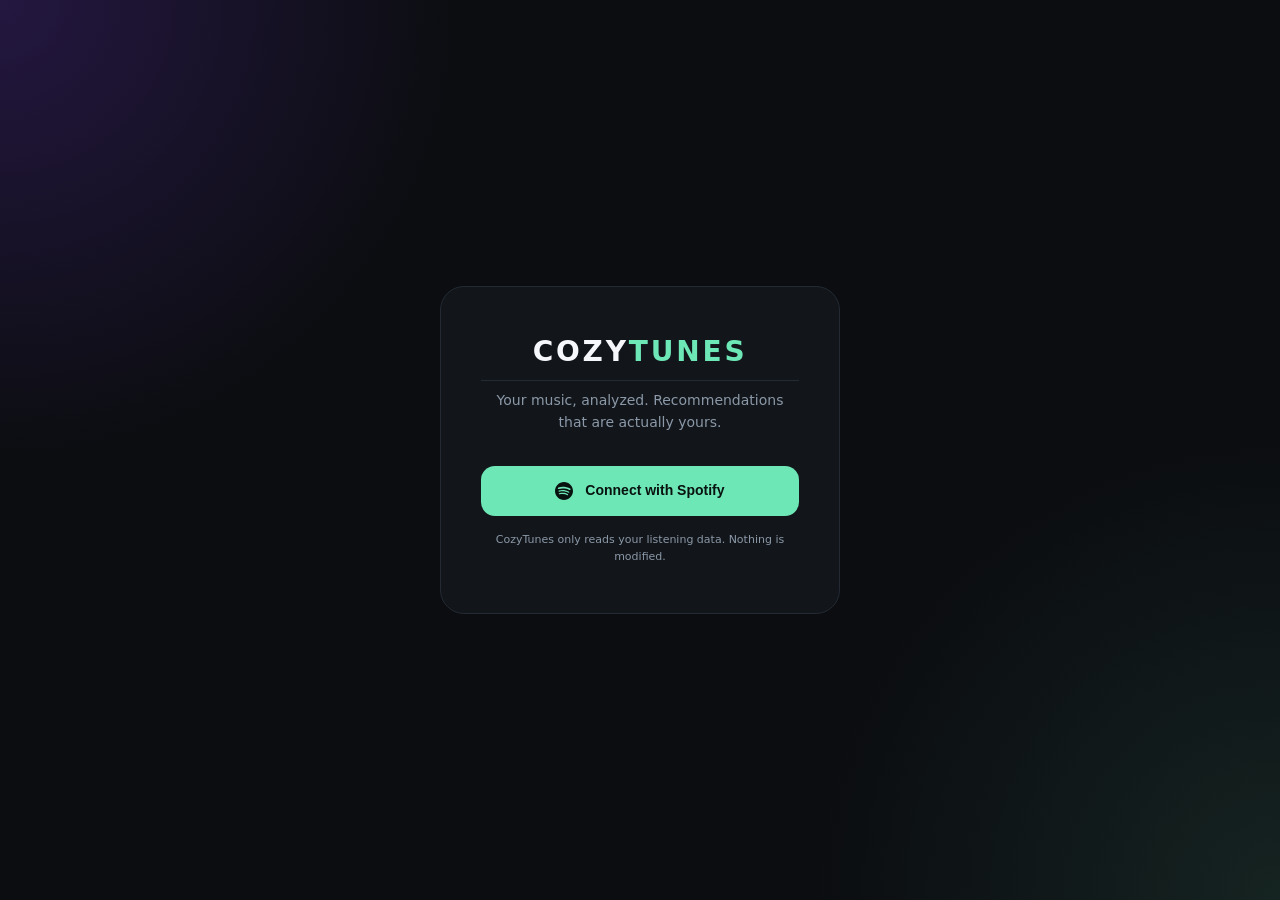
<file: index.html>
<!DOCTYPE html>
<html lang="en">
<head>
<meta charset="UTF-8" />
<meta name="viewport" content="width=device-width, initial-scale=1.0" />
<title>CozyTunes</title>
<link rel="stylesheet" href="css/styles.css" />
</head>
<body>

<!-- Login Screen -->
<div id="loginScreen">
  <div class="login-card">
    <div class="brand" style="font-size:28px;margin-bottom:8px">COZY<span>TUNES</span></div>
    <p class="login-sub">Your music, analyzed. Recommendations that are actually yours.</p>
    <button class="btn primary login-btn" onclick="doLogin()">
      <svg width="18" height="18" viewBox="0 0 24 24" fill="currentColor" style="vertical-align:middle;margin-right:8px"><path d="M12 0C5.4 0 0 5.4 0 12s5.4 12 12 12 12-5.4 12-12S18.66 0 12 0zm5.521 17.34c-.24.359-.66.48-1.021.24-2.82-1.74-6.36-2.101-10.561-1.141-.418.122-.779-.179-.899-.539-.12-.421.18-.78.54-.9 4.56-1.021 8.52-.6 11.64 1.32.42.18.479.659.301 1.02zm1.44-3.3c-.301.42-.841.6-1.262.3-3.239-1.98-8.159-2.58-11.939-1.38-.479.12-1.02-.12-1.14-.6-.12-.48.12-1.021.6-1.141C9.6 9.9 15 10.561 18.72 12.84c.361.181.54.78.241 1.2zm.12-3.36C15.24 8.4 8.82 8.16 5.16 9.301c-.6.179-1.2-.181-1.38-.721-.18-.601.18-1.2.72-1.381 4.26-1.26 11.28-1.02 15.721 1.621.539.3.719 1.02.419 1.56-.299.421-1.02.599-1.559.3z"/></svg>
      Connect with Spotify
    </button>
    <div id="errorMsg" style="display:none;margin-top:12px;font-size:12px;color:var(--danger)"></div>
    <p class="login-note">CozyTunes only reads your listening data. Nothing is modified.</p>
  </div>
</div>

<!-- App Shell -->
<div id="appShell" class="app" style="display:none">
  <div id="loadingBar" class="loading-bar" style="display:none"></div>

  <aside class="sidebar">
    <div class="brand">COZY<span>TUNES</span></div>
    <div class="persona panel" id="personaBox">
      <div class="smallcap">Listener Persona</div>
      <h4 id="personaTitle">Loading...</h4>
      <p id="personaDesc">Connecting to Spotify...</p>
    </div>
    <div>
      <div class="smallcap">Views</div>
      <nav class="nav">
        <a class="active" data-view="home"   onclick="switchView('home')">Home</a>
        <a data-view="scene"  onclick="switchView('scene')">Scene Explorer</a>
        <a data-view="drift"  onclick="switchView('drift')">Taste Drift</a>
        <a data-view="insight" onclick="switchView('insight')">Insight Lab</a>
      </nav>
    </div>
    <div class="profile">
      <div class="avatar">
        <img id="avatarImg" style="display:none;width:36px;height:36px;border-radius:50%;object-fit:cover" />
        <span id="avatarInitial">?</span>
      </div>
      <div>
        <div id="userName" style="font-size:13px;font-weight:700">Loading...</div>
        <div style="font-size:11px;color:#1DB954;margin-top:2px">Spotify connected</div>
      </div>
      <button onclick="doLogout()" style="margin-left:auto;background:none;border:none;color:var(--muted);font-size:11px;cursor:pointer">logout</button>
    </div>
  </aside>

  <main class="main" id="mainContent">
    <!-- injected by switchView() -->
  </main>

  <aside class="right">
    <div class="rail-title">Recommended for you</div>
    <div class="gem" id="gemsBanner">Hidden Gems mode is on — showing only lower-play-count picks.</div>
    <div id="recList"></div>
  </aside>
</div>

<!-- Home toggle row sits outside main so it persists across view switches -->
<div class="toggle-row" id="globalToggleRow" style="display:none;position:fixed;bottom:0;left:250px;right:350px;padding:10px 18px;background:rgba(11,13,16,.95);border-top:1px solid var(--line);z-index:50;backdrop-filter:blur(8px)">
  <button class="toggle" id="queueToggle" onclick="toggleQueue()">Scene Queue</button>
  <button class="toggle" id="moodToggle" onclick="toggleMoodLock()">Mood Lock</button>
  <button class="toggle" id="gemsToggle" onclick="toggleGems()">Hidden Gems</button>
</div>

<script type="module" src="js/app.js"></script>
</body>
</html>
</file>
<file: css/styles.css>
:root{
  --bg:#0b0d10;--panel:#12161b;--panel2:#171c22;--line:#232a33;--text:#f5f7fa;--muted:#8b98a7;
  --accent:#6ee7b7;--accent2:#7c3aed;--gold:#f59e0b;--danger:#ef4444;--r:18px;
}
*{box-sizing:border-box;margin:0;padding:0}
body{font-family:Inter,system-ui,sans-serif;background:radial-gradient(circle at top left,rgba(124,58,237,.18),transparent 28%),radial-gradient(circle at top right,rgba(110,231,183,.08),transparent 24%),var(--bg);color:var(--text);min-height:100vh}
.app{display:grid;grid-template-columns:250px 1fr 350px;min-height:100vh}
.sidebar,.right{background:rgba(11,13,16,.94)}
.sidebar{border-right:1px solid var(--line);padding:18px;display:flex;flex-direction:column;gap:12px}
.right{border-left:1px solid var(--line);padding:16px;display:flex;flex-direction:column;gap:12px}
.main{padding:18px;display:flex;flex-direction:column;gap:14px;padding-bottom:64px}
.brand{font-size:22px;font-weight:900;letter-spacing:.1em;padding-bottom:12px;border-bottom:1px solid var(--line)}
.brand span{color:var(--accent)}
.smallcap{font-size:10px;text-transform:uppercase;letter-spacing:.14em;color:var(--muted);margin-bottom:6px}
.panel{background:rgba(18,22,27,.94);border:1px solid var(--line);border-radius:var(--r)}
.nav a{display:block;padding:10px 12px;border-radius:12px;color:var(--text);text-decoration:none;font-size:13px;margin-bottom:6px;background:transparent;cursor:pointer}
.nav a.active,.nav a:hover{background:var(--panel2)}
.persona{padding:12px;border-radius:14px;background:linear-gradient(135deg,rgba(124,58,237,.18),rgba(110,231,183,.06));border:1px solid rgba(110,231,183,.18)}
.persona h4{font-size:13px}
.persona p{font-size:11px;color:var(--muted);margin-top:4px;line-height:1.5}
.profile{margin-top:auto;padding:12px;border-radius:14px;background:var(--panel2);border:1px solid var(--line);display:flex;gap:10px;align-items:center}
.avatar{width:36px;height:36px;border-radius:50%;display:grid;place-items:center;background:linear-gradient(135deg,var(--accent2),var(--accent));font-weight:800;overflow:hidden}
/* Search */
.search-row{display:flex;gap:10px;align-items:flex-start;flex-wrap:wrap}
.search-wrap{position:relative;flex:1;min-width:240px}
.input{background:var(--panel2);border:1px solid var(--line);color:var(--text);padding:12px 14px;border-radius:13px;outline:none;font-size:13px;width:100%}
.input:focus{border-color:rgba(110,231,183,.4)}
.search-results{position:absolute;top:calc(100% + 6px);left:0;right:0;background:var(--panel);border:1px solid var(--line);border-radius:14px;z-index:100;overflow:hidden;display:none;box-shadow:0 8px 32px rgba(0,0,0,.5)}
.search-results.open{display:block}
.sr-item{display:grid;grid-template-columns:40px 1fr auto;gap:10px;align-items:center;padding:10px 12px;cursor:pointer;border-bottom:1px solid var(--line);transition:background .15s}
.sr-item:last-child{border-bottom:none}
.sr-item:hover{background:var(--panel2)}
.sr-art{width:40px;height:40px;border-radius:8px;background:var(--line);flex-shrink:0}
.sr-title{font-size:13px;font-weight:700;white-space:nowrap;overflow:hidden;text-overflow:ellipsis}
.sr-sub{font-size:11px;color:var(--muted);white-space:nowrap;overflow:hidden;text-overflow:ellipsis}
.sr-year{font-size:11px;color:var(--muted);white-space:nowrap;margin-bottom:4px}
.sr-play-btn{background:var(--accent);color:#08120f;border:none;border-radius:6px;padding:4px 8px;font-size:11px;font-weight:900;cursor:pointer;transition:opacity .15s}
.sr-play-btn:hover{opacity:.8}
.sr-loading{padding:14px;font-size:12px;color:var(--muted);text-align:center}
/* Play toast */
.play-toast{position:fixed;bottom:24px;left:50%;transform:translateX(-50%);padding:10px 20px;border-radius:999px;font-size:13px;font-weight:600;z-index:9999;pointer-events:none;transition:opacity .4s;opacity:0;white-space:nowrap}
.play-toast.ok{background:var(--accent);color:#08120f}
.play-toast.warn{background:#2d1a05;border:1px solid var(--gold);color:var(--gold)}
/* Vinyl */
.vinyl-btn{white-space:nowrap;letter-spacing:.04em}
.vinyl-btn.on{background:linear-gradient(135deg,#1a0a2e,#2d1a5c);color:var(--accent2);border-color:var(--accent2);box-shadow:0 0 12px rgba(124,58,237,.35)}
.vinyl-spin .glow{opacity:1;animation:glowpulse 2s ease-in-out infinite}
.vinyl-spin .disc{border-color:rgba(124,58,237,.35);animation:spin 4s linear infinite}
.vinyl-spin .disc2{border-color:rgba(110,231,183,.25);animation:spin 2.5s linear infinite reverse}
.vinyl-spin .dot{background:var(--accent2);box-shadow:0 0 8px var(--accent2)}
@keyframes glowpulse{0%,100%{opacity:.6}50%{opacity:1}}
.vinyl-mode .art{background:radial-gradient(circle,#1a0a2e,#0b0d10) !important;border-color:rgba(124,58,237,.4) !important;box-shadow:0 0 40px rgba(124,58,237,.2)}
/* Layout */
.toggle-row{display:flex;gap:8px;flex-wrap:wrap}
.toggle{padding:9px 13px;border-radius:999px;border:1px solid var(--line);background:var(--panel2);font-size:12px;color:var(--muted);cursor:pointer}
.toggle.on{color:var(--accent);border-color:rgba(110,231,183,.32);background:rgba(110,231,183,.08)}
.hero{display:grid;grid-template-columns:240px 1fr;gap:18px;padding:18px}
.art{aspect-ratio:1;border-radius:18px;position:relative;overflow:hidden;border:1px solid var(--line);background:linear-gradient(135deg,#1f2937,#0f172a);transition:box-shadow .4s,border-color .4s}
.glow{position:absolute;inset:-25%;background:radial-gradient(circle,rgba(110,231,183,.16),transparent 58%)}
.disc{position:absolute;inset:9%;border-radius:50%;border:14px solid rgba(255,255,255,.06);animation:spin 12s linear infinite}
.disc2{position:absolute;inset:21%;border-radius:50%;border:8px solid rgba(124,58,237,.15);animation:spin 8s linear infinite reverse}
.dot{position:absolute;top:50%;left:50%;transform:translate(-50%,-50%);width:16px;height:16px;border-radius:50%;background:#d1d5db;transition:background .3s}
@keyframes spin{from{transform:rotate(0)}to{transform:rotate(360deg)}}
.now{font-size:10px;text-transform:uppercase;letter-spacing:.14em;color:var(--accent);font-weight:700}
.meta h1{font-size:36px;line-height:1;margin:8px 0}
.sub{font-size:13px;color:var(--muted)}
.chips{display:flex;flex-wrap:wrap;gap:8px;margin:12px 0}
.chip{padding:8px 12px;border-radius:999px;border:1px solid var(--line);background:rgba(255,255,255,.04);font-size:12px}
.chip.accent{background:rgba(110,231,183,.09);border-color:rgba(110,231,183,.28);color:var(--accent)}
.actions{display:flex;gap:8px;flex-wrap:wrap}
.btn{padding:10px 14px;border-radius:12px;border:1px solid var(--line);background:var(--panel2);color:var(--text);font-size:12px;font-weight:700;cursor:pointer;transition:background .15s,color .15s}
.btn.primary{background:var(--accent);color:#08120f;border-color:transparent}
.btn:hover:not(.primary){background:#1e2530}
.grid3{display:grid;grid-template-columns:repeat(3,1fr);gap:12px}
.stat{padding:15px}
.stat .label{font-size:10px;text-transform:uppercase;letter-spacing:.12em;color:var(--muted);margin-bottom:7px}
.stat .value{font-size:24px;font-weight:800}
.stat .mini{font-size:11px;color:var(--muted);margin-top:4px}
.twobox{display:grid;grid-template-columns:1fr 1fr;gap:12px}
.box{padding:16px}
.bar-row{display:flex;align-items:center;gap:10px;margin-bottom:8px}
.bar-label{width:78px;font-size:11px;color:var(--muted);flex-shrink:0}
.bar-track{height:6px;flex:1;background:var(--line);border-radius:999px;overflow:hidden}
.bar-fill{height:100%;background:linear-gradient(90deg,var(--accent2),var(--accent));border-radius:999px}
.ctx{padding:8px 0;border-bottom:1px solid rgba(35,42,51,.6);font-size:12px;line-height:1.55;color:#d7dee8}
.ctx:last-child{border-bottom:none}
.dropdown{overflow:hidden}
.drop-head{padding:14px 16px;display:flex;justify-content:space-between;align-items:center;cursor:pointer}
.drop-body{max-height:0;overflow:hidden;transition:max-height .3s ease;padding:0 16px}
.drop-body.open{max-height:360px;padding:0 16px 16px}
.sig-grid{display:grid;grid-template-columns:1fr 1fr;gap:10px}
.sig{padding:12px;border-radius:14px;background:var(--panel2);border:1px solid var(--line)}
.sig .label{font-size:10px;text-transform:uppercase;letter-spacing:.1em;color:var(--muted);margin-bottom:4px}
.sig .value{font-size:12px;font-weight:600}
.queue{padding:14px;display:none;flex-direction:column;gap:8px}
.queue.show{display:flex}
.queue-item,.rec{display:grid;grid-template-columns:42px 1fr auto;gap:10px;align-items:center;padding:10px;border-radius:12px;background:var(--panel2);border:1px solid var(--line)}
.qart,.thumb{width:42px;height:42px;border-radius:10px;background:linear-gradient(135deg,#374151,#111827);flex-shrink:0}
.qtitle,.rtitle{font-size:13px;font-weight:700}
.qsub,.rsub{font-size:11px;color:var(--muted);margin-top:2px}
.rail-title{font-size:10px;text-transform:uppercase;letter-spacing:.14em;color:var(--muted);padding-bottom:8px;border-bottom:1px solid var(--line)}
.score{font-size:15px;font-weight:900;color:var(--accent)}
.why{display:flex;flex-wrap:wrap;gap:5px;margin-top:5px}
.why span{padding:3px 7px;border-radius:999px;background:#12161b;border:1px solid var(--line);font-size:10px;color:var(--muted)}
.gem{display:none;padding:8px 11px;border-radius:12px;background:rgba(245,158,11,.08);border:1px solid rgba(245,158,11,.28);color:var(--gold);font-size:11px}
.gem.show{display:block}
/* Scene Explorer */
.scene-grid{display:grid;grid-template-columns:repeat(auto-fill,minmax(140px,1fr));gap:12px}
.scene-card{padding:16px;border-radius:16px;background:var(--panel2);border:1px solid var(--line);cursor:pointer;transition:border-color .2s,background .2s;text-align:center}
.scene-card:hover{border-color:rgba(110,231,183,.3);background:rgba(110,231,183,.05)}
.scene-card.active{border-color:var(--accent);background:rgba(110,231,183,.08)}
.scene-emoji{font-size:28px;margin-bottom:8px}
.scene-label{font-size:13px;font-weight:700;margin-bottom:4px}
.scene-tags{font-size:10px;color:var(--muted)}
/* Taste Drift */
.drift-tabs{display:flex;gap:8px;margin-bottom:4px}
.drift-tab{padding:9px 16px;border-radius:999px;border:1px solid var(--line);background:var(--panel2);font-size:12px;color:var(--muted);cursor:pointer;font-weight:600}
.drift-tab.active{color:var(--tc,var(--accent));border-color:var(--tc,var(--accent));background:rgba(255,255,255,.04)}
/* Login */
#loginScreen{display:flex;align-items:center;justify-content:center;min-height:100vh;background:radial-gradient(circle at top left,rgba(124,58,237,.22),transparent 30%),radial-gradient(circle at bottom right,rgba(110,231,183,.10),transparent 30%),var(--bg)}
.login-card{background:var(--panel);border:1px solid var(--line);border-radius:24px;padding:48px 40px;max-width:400px;width:90%;text-align:center}
.login-sub{font-size:14px;color:var(--muted);margin-bottom:32px;line-height:1.6}
.login-btn{width:100%;padding:15px;font-size:14px;border-radius:14px}
.login-note{font-size:11px;color:var(--muted);margin-top:16px;line-height:1.5}
.loading-bar{position:fixed;top:0;left:0;right:0;height:3px;background:linear-gradient(90deg,var(--accent2),var(--accent));z-index:999;animation:loadpulse 1.5s ease-in-out infinite}
@keyframes loadpulse{0%{opacity:1}50%{opacity:.4}100%{opacity:1}}
@media(max-width:1200px){.app{grid-template-columns:220px 1fr}.right{grid-column:1/-1;border-left:none;border-top:1px solid var(--line)}}
@media(max-width:900px){.app{grid-template-columns:1fr}.sidebar{display:none}.hero,.twobox,.grid3{grid-template-columns:1fr}}
</file>
